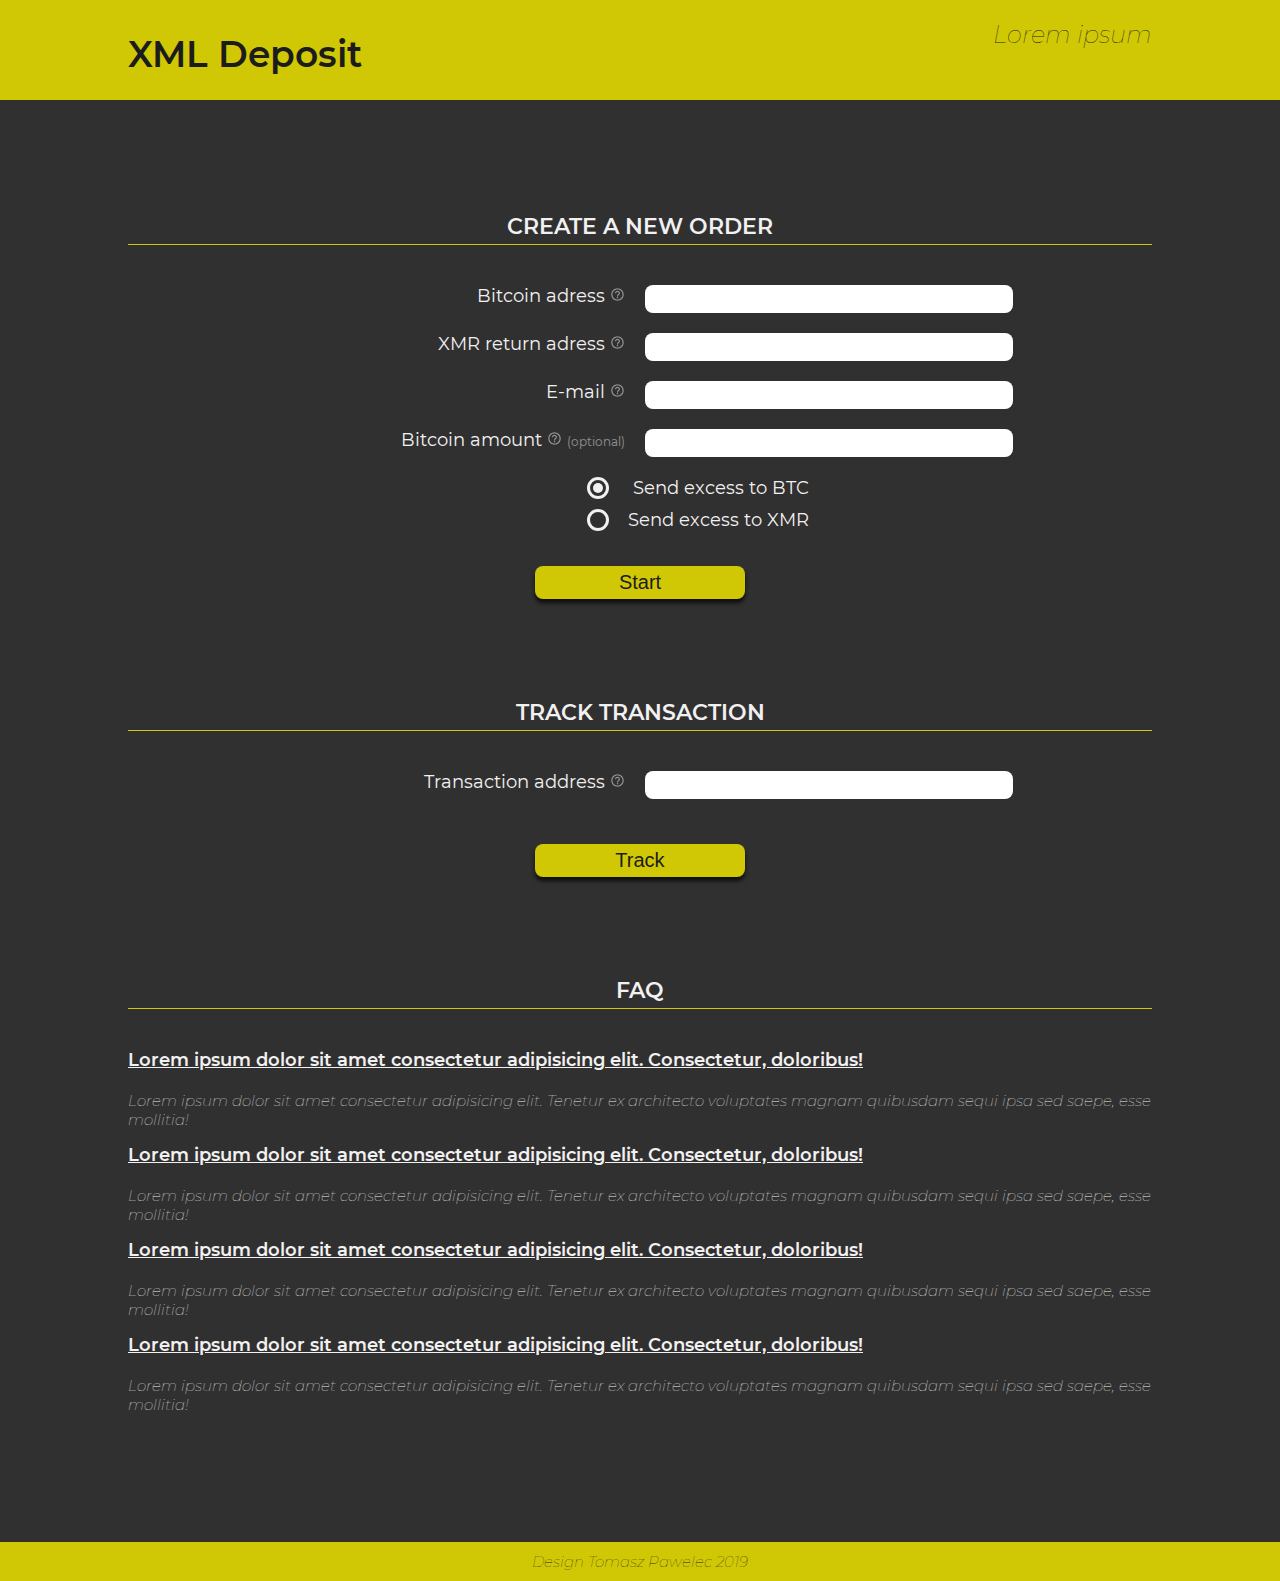
<file: index.html>
<!DOCTYPE html>
<html lang="en">

<head>
    <meta charset="UTF-8">
    <meta name="viewport" content="width=device-width, initial-scale=1.0">
    <meta http-equiv="X-UA-Compatible" content="ie=edge">
    <link rel="stylesheet" href="css/fonts.css">
    <link rel="stylesheet" href="css/style.css">
    <title>XML Deposit</title>
</head>

<body>
    <header class="page-header">
        <h1 class="page-header__title">
            XML Deposit
        </h1>
        <h2 class="page-header__catchphrase">
            Lorem ipsum
        </h2>
    </header>

    <main class="main-content">

        <section class="forms">
            <h3 class="main__title">create a new order</h3>

            <form class="form" action="#" method="post">
                
                    <p class="form__item">
                        <span class="form__label">
                            Bitcoin adress
                            <svg class="form__label__icon" xmlns="http://www.w3.org/2000/svg" width="24" height="24"
                                viewBox="0 0 24 24">
                                <path fill="none" d="M0 0h24v24H0z" />
                                <path
                                    d="M11 18h2v-2h-2v2zm1-16C6.48 2 2 6.48 2 12s4.48 10 10 10 10-4.48 10-10S17.52 2 12 2zm0 18c-4.41 0-8-3.59-8-8s3.59-8 8-8 8 3.59 8 8-3.59 8-8 8zm0-14c-2.21 0-4 1.79-4 4h2c0-1.1.9-2 2-2s2 .9 2 2c0 2-3 1.75-3 5h2c0-2.25 3-2.5 3-5 0-2.21-1.79-4-4-4z" />
                            </svg>
                            <span class="form__tooltip">
                                Lorem ipsum...
                            </span>
                        </span>
                        <input type="text" name="btc-adress" id="btcAdress" class="form__input-text">
                    </p>
                    <p class="form__item">
                        <span class="form__label">
                            XMR return adress
                            <svg class="form__label__icon" xmlns="http://www.w3.org/2000/svg" width="24" height="24"
                                viewBox="0 0 24 24">
                                <path fill="none" d="M0 0h24v24H0z" />
                                <path
                                    d="M11 18h2v-2h-2v2zm1-16C6.48 2 2 6.48 2 12s4.48 10 10 10 10-4.48 10-10S17.52 2 12 2zm0 18c-4.41 0-8-3.59-8-8s3.59-8 8-8 8 3.59 8 8-3.59 8-8 8zm0-14c-2.21 0-4 1.79-4 4h2c0-1.1.9-2 2-2s2 .9 2 2c0 2-3 1.75-3 5h2c0-2.25 3-2.5 3-5 0-2.21-1.79-4-4-4z" />
                            </svg>
                            <span class="form__tooltip">
                                Lorem ipsum dolor sit amet consectetur adipisicing elit.
                            </span>
                        </span>
                        <input type="text" name="xmr-ret-addr" id="xmrReturnAdress" class="form__input-text">
                    </p>
                    <p class="form__item">
                        <span class="form__label">
                            E-mail
                            <svg class="form__label__icon" xmlns="http://www.w3.org/2000/svg" width="24" height="24"
                                viewBox="0 0 24 24">
                                <path fill="none" d="M0 0h24v24H0z" />
                                <path
                                    d="M11 18h2v-2h-2v2zm1-16C6.48 2 2 6.48 2 12s4.48 10 10 10 10-4.48 10-10S17.52 2 12 2zm0 18c-4.41 0-8-3.59-8-8s3.59-8 8-8 8 3.59 8 8-3.59 8-8 8zm0-14c-2.21 0-4 1.79-4 4h2c0-1.1.9-2 2-2s2 .9 2 2c0 2-3 1.75-3 5h2c0-2.25 3-2.5 3-5 0-2.21-1.79-4-4-4z" />
                            </svg>
                            <span class="form__tooltip">
                                Lorem ipsum dolor, sit amet consectetur adipisicing elit. Ratione, excepturi.
                            </span>
                        </span>
                        <input type="text" name="e-mail" id="eMail" class="form__input-text">
                    </p>
                    <p class="form__item">
                        <span class="form__label">
                            Bitcoin amount
                            <svg class="form__label__icon" xmlns="http://www.w3.org/2000/svg" width="24" height="24"
                                viewBox="0 0 24 24">
                                <path fill="none" d="M0 0h24v24H0z" />
                                <path
                                    d="M11 18h2v-2h-2v2zm1-16C6.48 2 2 6.48 2 12s4.48 10 10 10 10-4.48 10-10S17.52 2 12 2zm0 18c-4.41 0-8-3.59-8-8s3.59-8 8-8 8 3.59 8 8-3.59 8-8 8zm0-14c-2.21 0-4 1.79-4 4h2c0-1.1.9-2 2-2s2 .9 2 2c0 2-3 1.75-3 5h2c0-2.25 3-2.5 3-5 0-2.21-1.79-4-4-4z" />
                            </svg>
                            <span class="form__tooltip">
                                Lorem ipsum dolor sit amet consectetur adipisicing elit. Maiores, quibusdam.
                            </span>
                            <span class="form__label--optional">
                                (optional)
                            </span>
                        </span>
                        <input type="text" name="btc-amount" id="btcAmount" class="form__input-text">
                    </p>
                    <p class="form__item">
                        <input type="radio" name="send-to" id="sendToBTC" class="form__input-radio" checked>
                    
                        <label for="sendToBTC" class="form__label">
                            Send excess to BTC
                        </label>
                    </p>
                    <p class="form__item">
                        <input type="radio" name="send-to" id="sendToXMR" class="form__input-radio">
                    
                        <label for="sendToXMR" class="form__label">
                            Send excess to XMR
                        </label>
                    </p>
                    <p class="form__item">
                        <input type="submit" value="Start" class="form__input-submit btn">
                    </p>
                
            </form>

            <h3 class="main__title">track transaction</h3>

            <form action="#" method="post" class="form">
                
                    <p class="form__item">
                        <span class="form__label">
                            Transaction address
                            <svg class="form__label__icon" xmlns="http://www.w3.org/2000/svg" width="24" height="24"
                                viewBox="0 0 24 24">
                                <path fill="none" d="M0 0h24v24H0z" />
                                <path
                                    d="M11 18h2v-2h-2v2zm1-16C6.48 2 2 6.48 2 12s4.48 10 10 10 10-4.48 10-10S17.52 2 12 2zm0 18c-4.41 0-8-3.59-8-8s3.59-8 8-8 8 3.59 8 8-3.59 8-8 8zm0-14c-2.21 0-4 1.79-4 4h2c0-1.1.9-2 2-2s2 .9 2 2c0 2-3 1.75-3 5h2c0-2.25 3-2.5 3-5 0-2.21-1.79-4-4-4z" />
                            </svg>
                            <span class="form__tooltip">
                                Lorem ipsum...
                            </span>
                        </span>

                        <input type="text" name="trans-adress" id="transTrack" class="form__input-text">
                    </p>
                    <p class="form__item">

                        <input type="submit" value="Track" class="form__input-submit btn">
                    </p>

                    
            </form>
        </section>

        <section class="faq">
            <h3 class="main__title">
                FAQ
            </h3>
            <p class="faq__item">
                <span class="faq__question">
                    Lorem ipsum dolor sit amet consectetur adipisicing elit. Consectetur, doloribus!
                </span>
                <span class="faq__answer">
                    Lorem ipsum dolor sit amet consectetur adipisicing elit. Tenetur ex architecto voluptates magnam
                    quibusdam sequi ipsa sed saepe, esse mollitia!
                </span>
            </p>
            <p class="faq__item">
                <span class="faq__question">
                    Lorem ipsum dolor sit amet consectetur adipisicing elit. Consectetur, doloribus!
                </span>
                <span class="faq__answer">
                    Lorem ipsum dolor sit amet consectetur adipisicing elit. Tenetur ex architecto voluptates magnam
                    quibusdam sequi ipsa sed saepe, esse mollitia!
                </span>
            </p>
            <p class="faq__item">
                <span class="faq__question">
                    Lorem ipsum dolor sit amet consectetur adipisicing elit. Consectetur, doloribus!
                </span>
                <span class="faq__answer">
                    Lorem ipsum dolor sit amet consectetur adipisicing elit. Tenetur ex architecto voluptates magnam
                    quibusdam sequi ipsa sed saepe, esse mollitia!
                </span>
            </p>
            <p class="faq__item">
                <span class="faq__question">
                    Lorem ipsum dolor sit amet consectetur adipisicing elit. Consectetur, doloribus!
                </span>
                <span class="faq__answer">
                    Lorem ipsum dolor sit amet consectetur adipisicing elit. Tenetur ex architecto voluptates magnam
                    quibusdam sequi ipsa sed saepe, esse mollitia!
                </span>
            </p>
        </section>
    </main>

    <footer class="footer">
        Design Tomasz Pawelec 2019
    </footer>
</body>

</html>
</file>
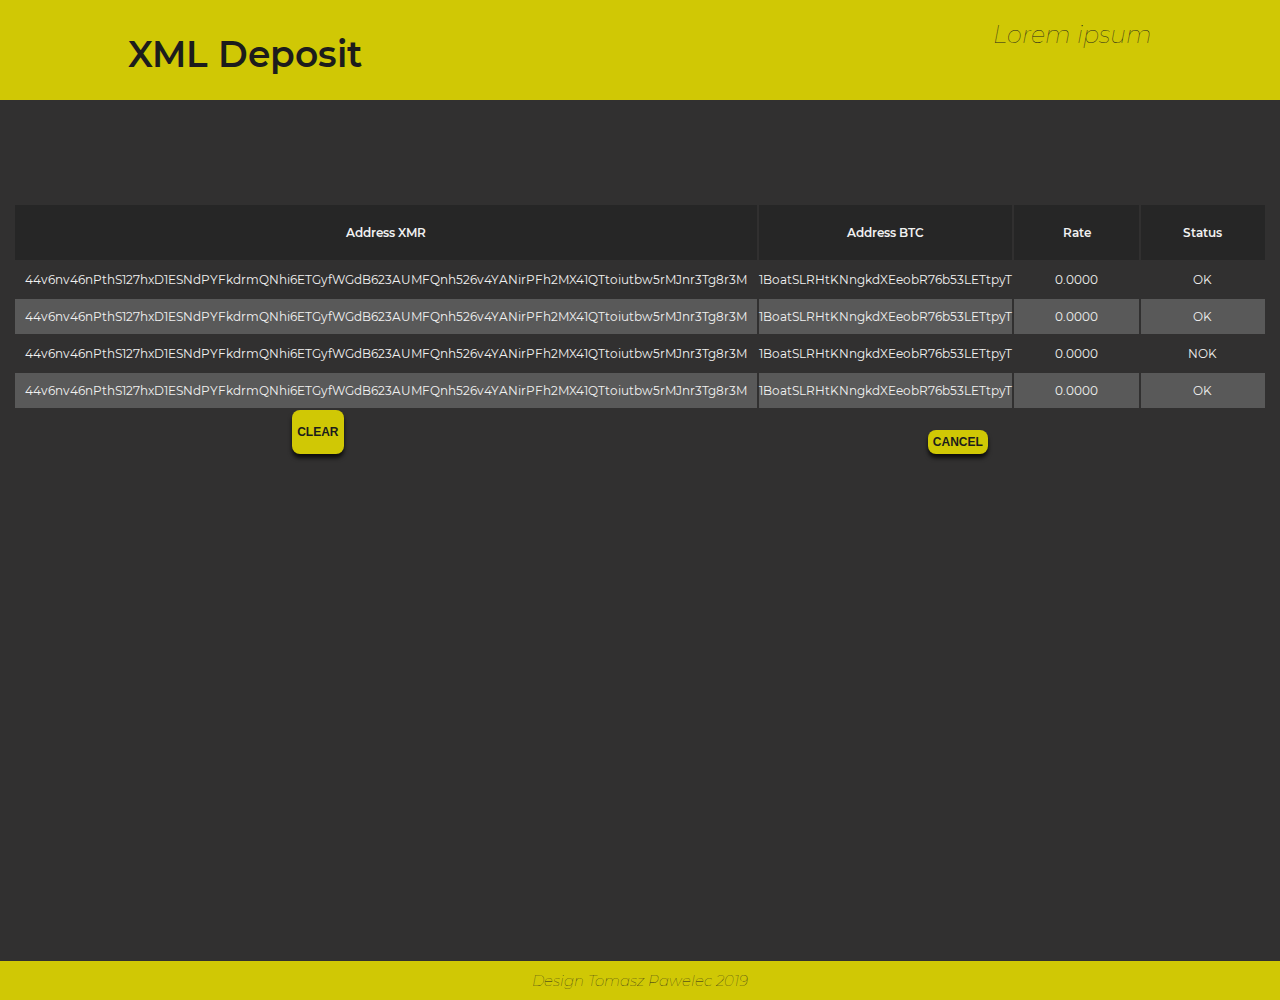
<file: admin.html>
<!DOCTYPE html>
<html lang="en">

<head>
    <meta charset="UTF-8">
    <meta name="viewport" content="width=device-width, initial-scale=1.0">
    <meta http-equiv="X-UA-Compatible" content="ie=edge">
    <link rel="stylesheet" href="css/fonts.css">
    <link rel="stylesheet" href="css/admin.css">
    <title>XML Deposit</title>
</head>

<body>
    <header class="page-header">
        <h1 class="page-header__title">
            XML Deposit
        </h1>
        <h2 class="page-header__catchphrase">
            Lorem ipsum
        </h2>
    </header>

    <main class="main-content">
            <table class="admin-table">
                    <thead class="admin-table__head">
                        <tr class="admin-table__row--header">
                          <th class="admin-table__cell--header">
                              Address XMR
                            </th>
                          <th class="admin-table__cell--header">
                              Address BTC
                            </th>
                          <th class="admin-table__cell--header">
                              Rate
                            </th>
                          <th class="admin-table__cell--header">
                              Status
                            </th>
                        </tr>
                    </thead>
                    <tbody class="admin-table__body">
                        <tr class="admin-table__row">
                          <td class="admin-table__cell">
                              44v6nv46nPthS127hxD1ESNdPYFkdrmQNhi6ETGyfWGdB623AUMFQnh526v4YANirPFh2MX41QTtoiutbw5rMJnr3Tg8r3M
                            </td>
                          <td class="admin-table__cell">
                                1BoatSLRHtKNngkdXEeobR76b53LETtpyT
                            </td>
                          <td class="admin-table__cell">
                                0.0000
                            </td>
                          <td class="admin-table__cell">
                              OK
                            </td>
                        </tr>
                        <tr class="admin-table__row">
                          <td class="admin-table__cell">
                                44v6nv46nPthS127hxD1ESNdPYFkdrmQNhi6ETGyfWGdB623AUMFQnh526v4YANirPFh2MX41QTtoiutbw5rMJnr3Tg8r3M
                          </td>
                          <td class="admin-table__cell">
                                1BoatSLRHtKNngkdXEeobR76b53LETtpyT
                          </td>
                          <td class="admin-table__cell">
                                0.0000
                          </td>
                          <td class="admin-table__cell">
                                OK
                          </td>
                        </tr>
                        <tr class="admin-table__row" id="rate">
                          <td class="admin-table__cell">44v6nv46nPthS127hxD1ESNdPYFkdrmQNhi6ETGyfWGdB623AUMFQnh526v4YANirPFh2MX41QTtoiutbw5rMJnr3Tg8r3M</td>
                          <td class="admin-table__cell">1BoatSLRHtKNngkdXEeobR76b53LETtpyT</td>
                          <td class="admin-table__cell">0.0000</td>
                          <td class="admin-table__cell">NOK</td>
                        </tr>
                        <tr class="admin-table__row" id="status">
                          <td class="admin-table__cell">44v6nv46nPthS127hxD1ESNdPYFkdrmQNhi6ETGyfWGdB623AUMFQnh526v4YANirPFh2MX41QTtoiutbw5rMJnr3Tg8r3M</td>
                          <td class="admin-table__cell">1BoatSLRHtKNngkdXEeobR76b53LETtpyT</td>
                          <td class="admin-table__cell">0.0000</td>
                          <td class="admin-table__cell">OK</td>
                        </tr>
                    </tbody>
                  </table>

                  <div class="btn-wrapper">
                      <button class="btn" id="clearBTN">clear</button>
                      <button class="btn" id="cancelBTN">cancel</button>
                  </div>
    </main>

    <footer class="footer">
        Design Tomasz Pawelec 2019
    </footer>
</body>

</html>
</file>
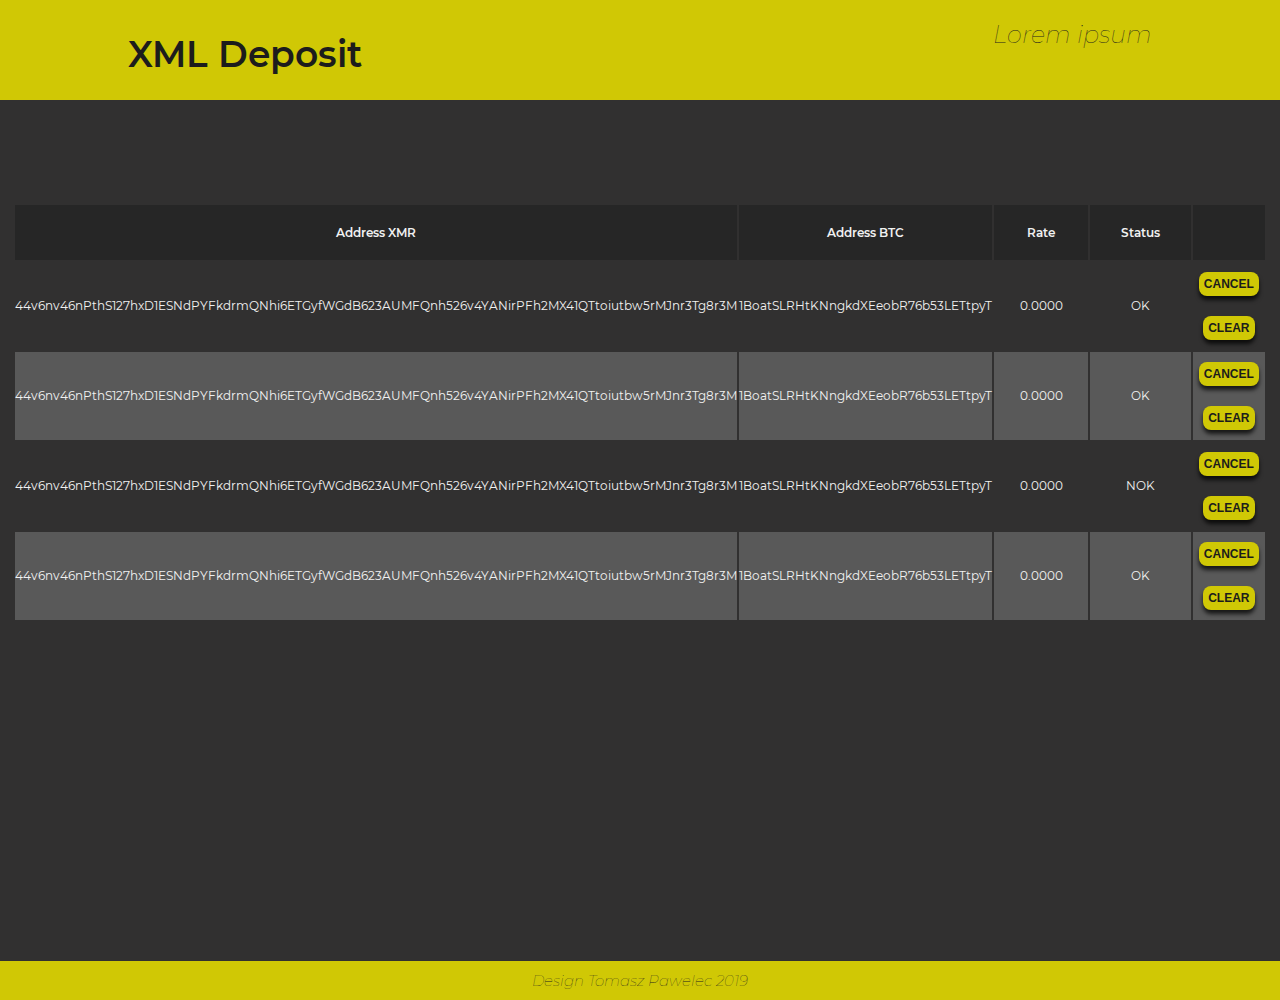
<file: admina.html>
<!DOCTYPE html>
<html lang="en">

<head>
  <meta charset="UTF-8">
  <meta name="viewport" content="width=device-width, initial-scale=1.0">
  <meta http-equiv="X-UA-Compatible" content="ie=edge">
  <link rel="stylesheet" href="css/fonts.css">
  <link rel="stylesheet" href="css/admin.css">
  <title>XML Deposit</title>
</head>

<body>
  <header class="page-header">
    <h1 class="page-header__title">
      XML Deposit
    </h1>
    <h2 class="page-header__catchphrase">
      Lorem ipsum
    </h2>
  </header>

  <main class="main-content">
    <table class="admin-table">
      <thead class="admin-table__head">
        <tr class="admin-table__row--header">
          <th class="admin-table__cell--header">
            Address XMR
          </th>
          <th class="admin-table__cell--header">
            Address BTC
          </th>
          <th class="admin-table__cell--header">
            Rate
          </th>
          <th class="admin-table__cell--header">
            Status
          </th>
          <th class="admin-table__cell--header">
          </th>
        </tr>
      </thead>
      <tbody class="admin-table__body">
        <tr class="admin-table__row">
          <td class="admin-table__cell">
            44v6nv46nPthS127hxD1ESNdPYFkdrmQNhi6ETGyfWGdB623AUMFQnh526v4YANirPFh2MX41QTtoiutbw5rMJnr3Tg8r3M
          </td>
          <td class="admin-table__cell">
            1BoatSLRHtKNngkdXEeobR76b53LETtpyT
          </td>
          <td class="admin-table__cell">
            0.0000
          </td>
          <td class="admin-table__cell">
            OK
          </td>
          <td class="admin-table__cell">
            <button class="btn" id="cancelBTN">cancel</button>
              <button class="btn" id="clearBTN">clear</button>
            </td>
        </tr>
        <tr class="admin-table__row">
          <td class="admin-table__cell">
            44v6nv46nPthS127hxD1ESNdPYFkdrmQNhi6ETGyfWGdB623AUMFQnh526v4YANirPFh2MX41QTtoiutbw5rMJnr3Tg8r3M
          </td>
          <td class="admin-table__cell">
            1BoatSLRHtKNngkdXEeobR76b53LETtpyT
          </td>
          <td class="admin-table__cell">
            0.0000
          </td>
          <td class="admin-table__cell">
            OK
          </td>
          <td class="admin-table__cell">
            <button class="btn" id="cancelBTN">cancel</button>
              <button class="btn" id="clearBTN">clear</button>
            </td>
        </tr>
        <tr class="admin-table__row">
          <td class="admin-table__cell">
            44v6nv46nPthS127hxD1ESNdPYFkdrmQNhi6ETGyfWGdB623AUMFQnh526v4YANirPFh2MX41QTtoiutbw5rMJnr3Tg8r3M
          </td>
          <td class="admin-table__cell">
            1BoatSLRHtKNngkdXEeobR76b53LETtpyT
          </td>
          <td class="admin-table__cell">
            0.0000
          </td>
          <td class="admin-table__cell">
            NOK
          </td>
          <td class="admin-table__cell">
            <button class="btn" id="cancelBTN">cancel</button>
              <button class="btn" id="clearBTN">clear</button>
            </td>
        </tr>
        <tr class="admin-table__row">
          <td class="admin-table__cell">
            44v6nv46nPthS127hxD1ESNdPYFkdrmQNhi6ETGyfWGdB623AUMFQnh526v4YANirPFh2MX41QTtoiutbw5rMJnr3Tg8r3M
          </td>
          <td class="admin-table__cell">
            1BoatSLRHtKNngkdXEeobR76b53LETtpyT
          </td>
          <td class="admin-table__cell">
            0.0000
          </td>
          <td class="admin-table__cell">
            OK
          </td>
          <td class="admin-table__cell">
            <button class="btn" id="cancelBTN">cancel</button>
              <button class="btn" id="clearBTN">clear</button>
            </td>
        </tr>
      </tbody>
    </table>

  </main>

  <footer class="footer">
    Design Tomasz Pawelec 2019
  </footer>
</body>

</html>
</file>
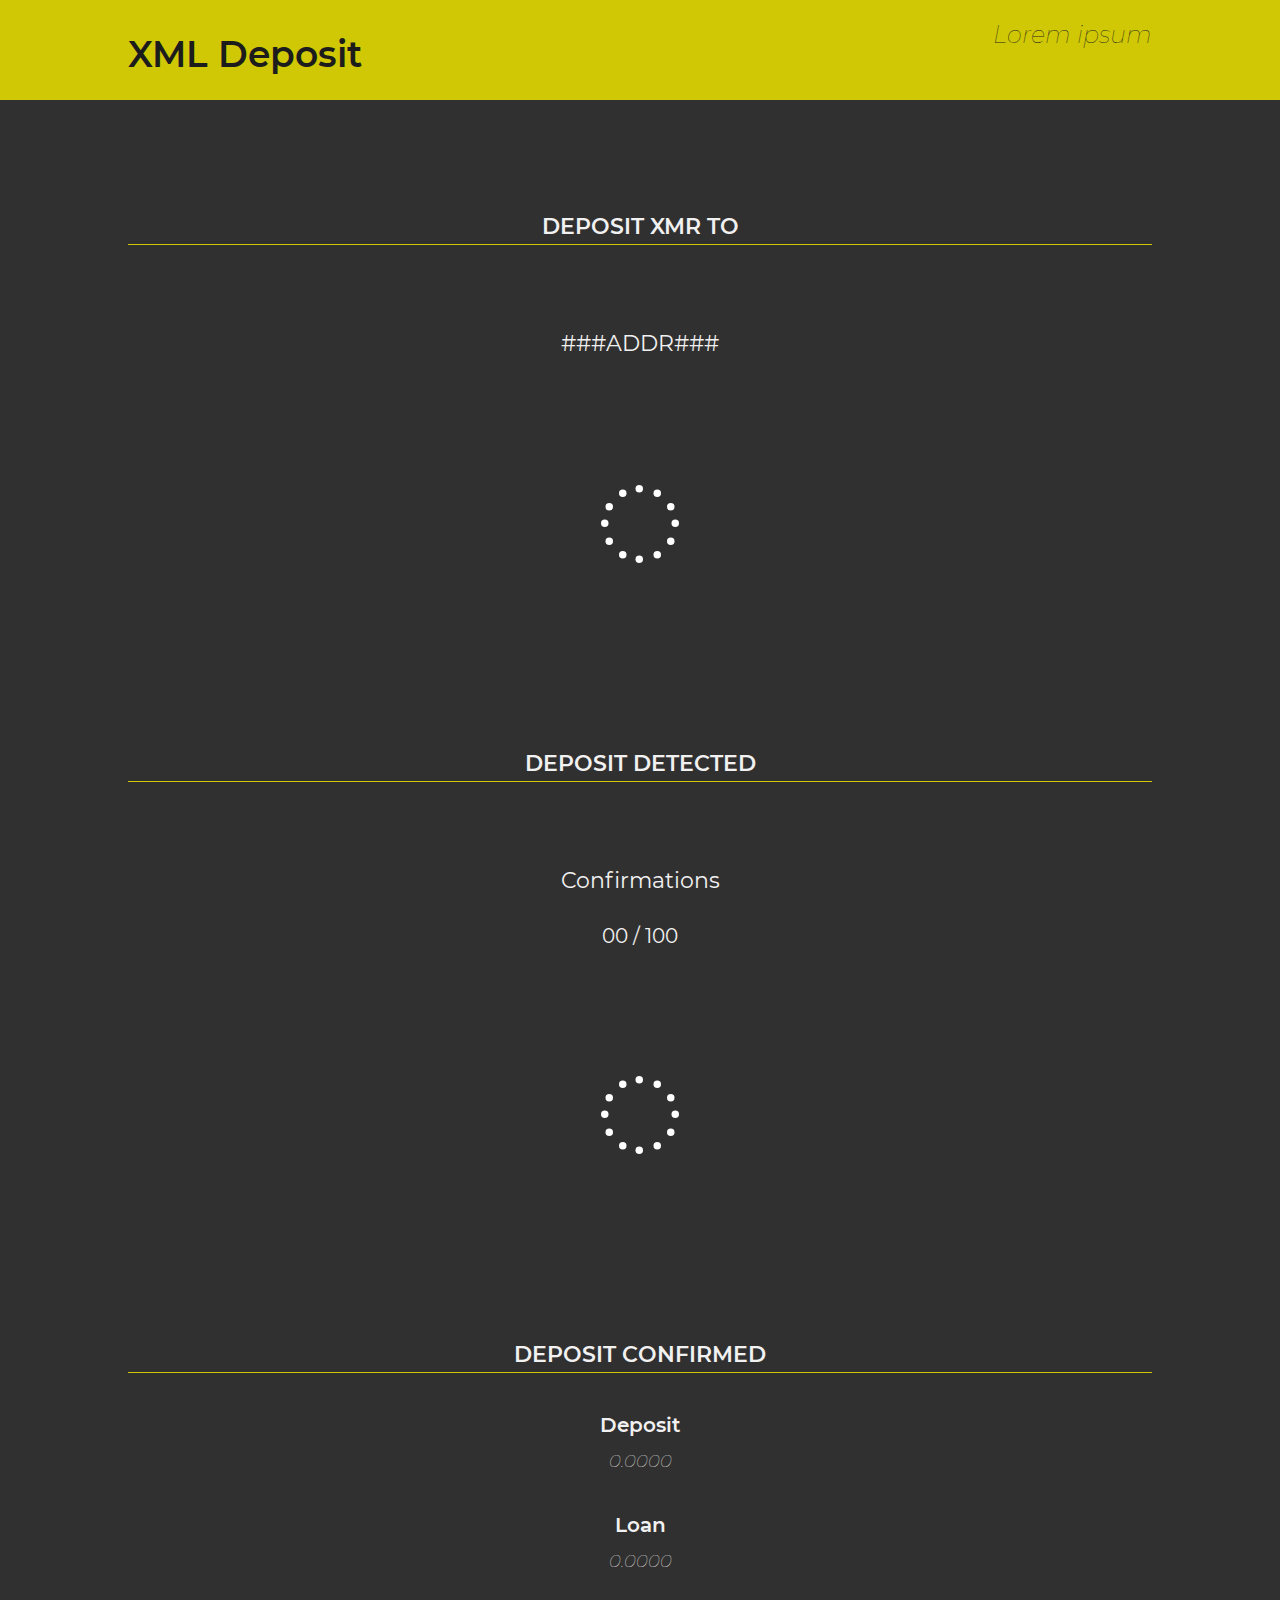
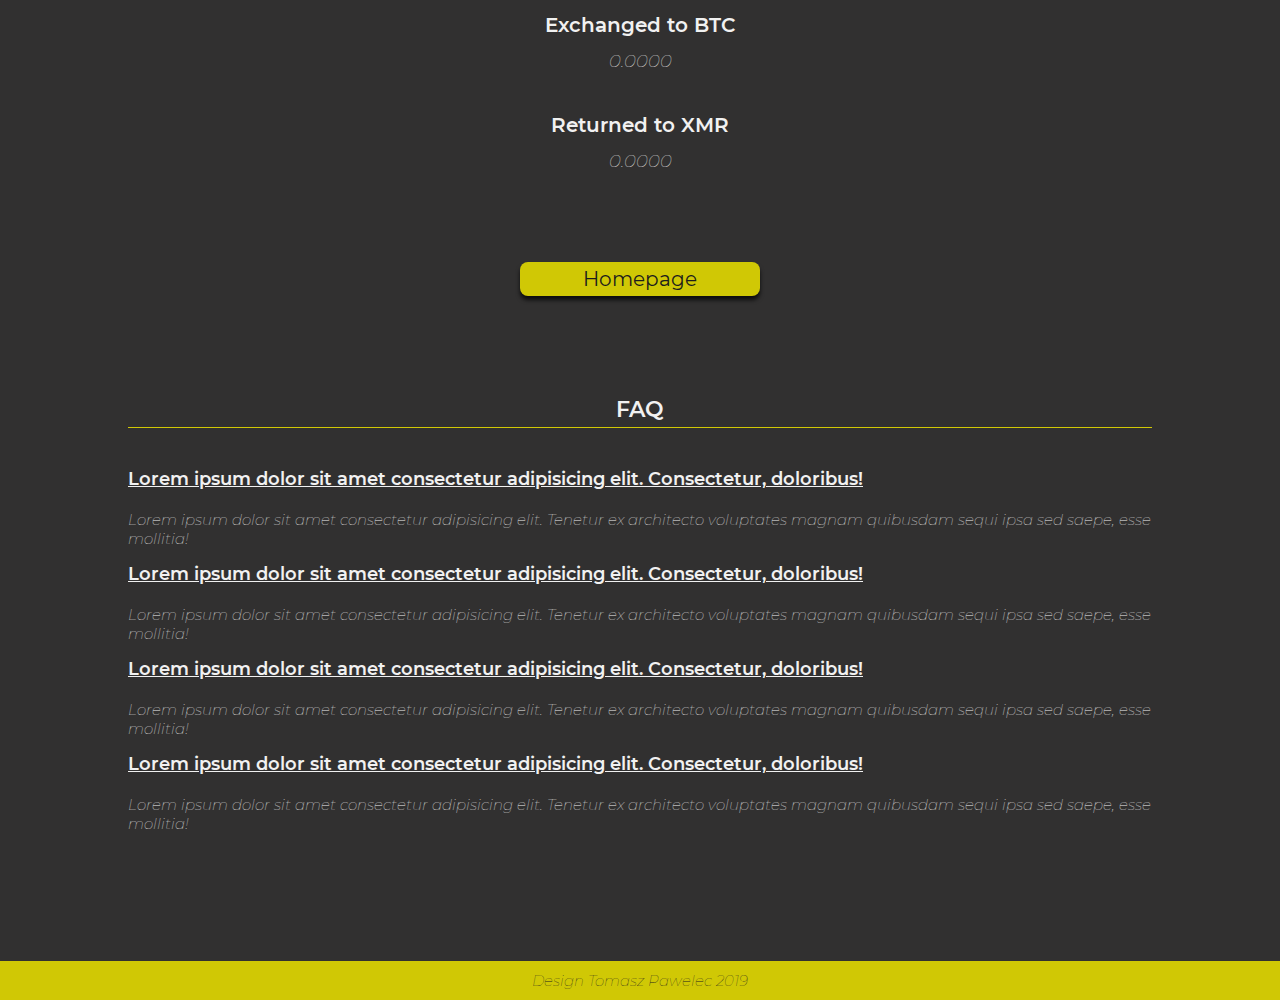
<file: serve-form.html>
<!DOCTYPE html>
<html lang="en">

<head>
    <meta charset="UTF-8">
    <meta name="viewport" content="width=device-width, initial-scale=1.0">
    <meta http-equiv="X-UA-Compatible" content="ie=edge">
    <meta http-equiv="refresh" content="10">
    <link rel="stylesheet" href="css/fonts.css">
    <link rel="stylesheet" href="css/serve-form.css">
    <title>XML Deposit</title>
</head>

<body>
    <header class="page-header">
        <h1 class="page-header__title">
            XML Deposit
        </h1>
        <h2 class="page-header__catchphrase">
            Lorem ipsum
        </h2>
    </header>

    <main class="main-content">


        <section class="form-info">
            <!--
                DEPOSIT TO >>ADDRESS<<
            -->
            <div class="deposit-to">
                <h3 class="main__title">Deposit XMR to</h3>
                <p class="deposit-to__addr" id="depositAdress">###ADDR###</p>
                <div class="lds-default">
                    <div></div>
                    <div></div>
                    <div></div>
                    <div></div>
                    <div></div>
                    <div></div>
                    <div></div>
                    <div></div>
                    <div></div>
                    <div></div>
                    <div></div>
                    <div></div>
                </div>
            </div>
            <!--
                DEPOSIT DETECTED
            -->
            <div class="dep-detected">
                <h3 class="main__title">Deposit detected</h3>
                <p class="dep-detected__confirmations">
                    Confirmations
                </p>
                <p class="dep-detected__stats">
                    <span class="dep-detected__number" id="progressConf">00</span>
                    /
                    <span class="dep-detected__number" id="totalConf">100</span>
                </p>
                <div class="lds-default">
                    <div></div>
                    <div></div>
                    <div></div>
                    <div></div>
                    <div></div>
                    <div></div>
                    <div></div>
                    <div></div>
                    <div></div>
                    <div></div>
                    <div></div>
                    <div></div>
                </div>
            </div>
            <!--
                DEPOSIT CONFIRMED
            -->
            <div class="dep-confirmed">
                <h3 class="main__title">Deposit confirmed</h3>
                <p class="dep-confirmed__title">
                    Deposit
                </p>
                <p class="dep-confirmed__value" id="depositValue">
                    0.0000
                </p>
                <p class="dep-confirmed__title">
                    Loan
                </p>
                <p class="dep-confirmed__value" id="depositLoan">
                    0.0000
                </p>
                <p class="dep-confirmed__title">
                    Exchanged to BTC
                </p>
                <p class="dep-confirmed__value" id="depositExchanged">
                    0.0000
                </p>
                <p class="dep-confirmed__title">
                    Returned to XMR
                </p>
                <p class="dep-confirmed__value" id="depositReturned">
                    0.0000
                </p>

                <a href="index.html" class="dep-confirmed__btn btn" target="_top">Homepage</a>
            </div>
        </section>

        <section class="faq">
            <h3 class="main__title">
                FAQ
            </h3>
            <p class="faq__item">
                <span class="faq__question">
                    Lorem ipsum dolor sit amet consectetur adipisicing elit. Consectetur, doloribus!
                </span>
                <span class="faq__answer">
                    Lorem ipsum dolor sit amet consectetur adipisicing elit. Tenetur ex architecto voluptates magnam
                    quibusdam sequi ipsa sed saepe, esse mollitia!
                </span>
            </p>
            <p class="faq__item">
                <span class="faq__question">
                    Lorem ipsum dolor sit amet consectetur adipisicing elit. Consectetur, doloribus!
                </span>
                <span class="faq__answer">
                    Lorem ipsum dolor sit amet consectetur adipisicing elit. Tenetur ex architecto voluptates magnam
                    quibusdam sequi ipsa sed saepe, esse mollitia!
                </span>
            </p>
            <p class="faq__item">
                <span class="faq__question">
                    Lorem ipsum dolor sit amet consectetur adipisicing elit. Consectetur, doloribus!
                </span>
                <span class="faq__answer">
                    Lorem ipsum dolor sit amet consectetur adipisicing elit. Tenetur ex architecto voluptates magnam
                    quibusdam sequi ipsa sed saepe, esse mollitia!
                </span>
            </p>
            <p class="faq__item">
                <span class="faq__question">
                    Lorem ipsum dolor sit amet consectetur adipisicing elit. Consectetur, doloribus!
                </span>
                <span class="faq__answer">
                    Lorem ipsum dolor sit amet consectetur adipisicing elit. Tenetur ex architecto voluptates magnam
                    quibusdam sequi ipsa sed saepe, esse mollitia!
                </span>
            </p>
        </section>
    </main>

    <footer class="footer">
        Design Tomasz Pawelec 2019
    </footer>
</body>

</html>
</file>
<file: css/fonts.css>
/* montserrat-100italic - latin */
@font-face {
    font-family: 'Montserrat';
    font-style: italic;
    font-weight: 100;
    src: url('../fonts/montserrat-v13-latin-100italic.eot'); /* IE9 Compat Modes */
    src: local('Montserrat Thin Italic'), local('Montserrat-ThinItalic'),
         url('../fonts/montserrat-v13-latin-100italic.eot?#iefix') format('embedded-opentype'), /* IE6-IE8 */
         url('../fonts/montserrat-v13-latin-100italic.woff2') format('woff2'), /* Super Modern Browsers */
         url('../fonts/montserrat-v13-latin-100italic.woff') format('woff'), /* Modern Browsers */
         url('../fonts/montserrat-v13-latin-100italic.ttf') format('truetype'), /* Safari, Android, iOS */
         url('../fonts/montserrat-v13-latin-100italic.svg#Montserrat') format('svg'); /* Legacy iOS */
  }
  
  /* montserrat-regular - latin */
  @font-face {
    font-family: 'Montserrat';
    font-style: normal;
    font-weight: 400;
    src: url('../fonts/montserrat-v13-latin-regular.eot'); /* IE9 Compat Modes */
    src: local('Montserrat Regular'), local('Montserrat-Regular'),
         url('../fonts/montserrat-v13-latin-regular.eot?#iefix') format('embedded-opentype'), /* IE6-IE8 */
         url('../fonts/montserrat-v13-latin-regular.woff2') format('woff2'), /* Super Modern Browsers */
         url('../fonts/montserrat-v13-latin-regular.woff') format('woff'), /* Modern Browsers */
         url('../fonts/montserrat-v13-latin-regular.ttf') format('truetype'), /* Safari, Android, iOS */
         url('../fonts/montserrat-v13-latin-regular.svg#Montserrat') format('svg'),; /* Legacy iOS */
  }
  
  /* montserrat-600 - latin */
  @font-face {
    font-family: 'Montserrat';
    font-style: normal;
    font-weight: 600;
    src: url('../fonts/montserrat-v13-latin-600.eot'); /* IE9 Compat Modes */
    src: local('Montserrat SemiBold'), local('Montserrat-SemiBold'),
         url('../fonts/montserrat-v13-latin-600.eot?#iefix') format('embedded-opentype'), /* IE6-IE8 */
         url('../fonts/montserrat-v13-latin-600.woff2') format('woff2'), /* Super Modern Browsers */
         url('../fonts/montserrat-v13-latin-600.woff') format('woff'), /* Modern Browsers */
         url('../fonts/montserrat-v13-latin-600.ttf') format('truetype'), /* Safari, Android, iOS */
         url('../fonts/montserrat-v13-latin-600.svg#Montserrat') format('svg'); /* Legacy iOS */
  }
  
  /* montserrat-600italic - latin */
  @font-face {
    font-family: 'Montserrat';
    font-style: italic;
    font-weight: 600;
    src: url('../fonts/montserrat-v13-latin-600italic.eot'); /* IE9 Compat Modes */
    src: local('Montserrat SemiBold Italic'), local('Montserrat-SemiBoldItalic'),
         url('../fonts/montserrat-v13-latin-600italic.eot?#iefix') format('embedded-opentype'), /* IE6-IE8 */
         url('../fonts/montserrat-v13-latin-600italic.woff2') format('woff2'), /* Super Modern Browsers */
         url('../fonts/montserrat-v13-latin-600italic.woff') format('woff'), /* Modern Browsers */
         url('../fonts/montserrat-v13-latin-600italic.ttf') format('truetype'), /* Safari, Android, iOS */
         url('../fonts/montserrat-v13-latin-600italic.svg#Montserrat') format('svg'); /* Legacy iOS */
  }
</file>
<file: css/style.css>
:root {
    --main-color: #313030;
    --second-color: #d0c805;
    --font-white: #f1f1f1;
    --font-white-opacity: rgba(241, 241, 241, 0.5);
    --font-dark: #1c1c1c;
}

* {
    margin: 0;
    padding: 0;
    -webkit-box-sizing: content-box;
    box-sizing: content-box;
}

body {
    font-family: 'Montserrat', sans-serif;
    background-color: var(--main-color);
    color: var(--font-white);
}

.page-header {
    position: relative;
    display: -webkit-box;
    display: -ms-flexbox;
    display: flex;
    -ms-flex-wrap: wrap;
    flex-wrap: wrap;
    -ms-flex-line-pack: start;
    align-content: flex-start;
    -ms-flex-pack: distribute;
    background-color: var(--main-color);
    width: 100%;
    height: 100vh;
}

.page-header__title {
    font-size: 36px;
    margin-top: 25vh;
    margin-left: 5vw;

}

.page-header::after {
    content: '';
    background-color: var(--second-color);
    height: 76vw;
    width: 100%;
    position: absolute;
    bottom: -38vw;
    -webkit-clip-path: polygon(100% 0, 100% 50%, 0 100%, 0 50%);
    clip-path: polygon(100% 0, 100% 50%, 0 100%, 0 50%);
    visibility: visible;

}

.page-header__catchphrase {
    position: absolute;
    top: 30vh;
    left: 50vw;
    font-weight: 100;
    font-style: italic;
    margin-top: 25vh;
}

.main-content {
    background-color: var(--main-color);
    height: auto;
    max-width: 100%;
    padding: 18vw 0 10vw 0;
}


.main__title {
    font-size: 22px;
    text-align: center;
    text-transform: uppercase;
    font-weight: 600;
    margin-top: 100px;
    margin-bottom: 45px;
    position: relative;
}

.main__title::after {
    content: '';
    width: 80vw;
    height: 1px;
    background-color: var(--second-color);
    position: absolute;
    left: 10%;
    bottom: -5px;
}


.form {
    max-width: 100vw;
    display: flex;
    flex: 1 1 auto;
    flex-wrap: wrap;
    justify-content: space-around;
    align-items: center;
    align-content: center;
    width: 90vw;
    margin: 0 auto;
}

.form__item {
    position: relative;
    display: flex;
    flex-wrap: wrap;
    flex-basis: 100%;
    justify-content: center;
}

.form__item > * {
    flex-basis: 100%;
    position: relative;
}
.form__label {
    position: relative;
    display: inline-block;
    font-size: 18px;
    margin-bottom: 10px;
    text-align: center;
    cursor: default;
    pointer-events: none;

}


.form__label > .form__label__icon {
    pointer-events: auto;
    position: relative;
    width: 15px;
    height: 15px;
    left: 0;
    fill: var(--font-white-opacity);
    cursor: pointer;
}

.form__label--optional {
    font-size: 12px;
    color: var(--font-white-opacity);
}

.form__input-text {
    border: none;
    border-radius: 8px;
    -webkit-border-radius: 8px;
    -moz-border-radius: 8px;
    font-size: 16px;
    padding: 5px;
    margin-bottom: 20px;
    max-width: 70%;
}

.form input[type=radio]:checked,
.form input[type=radio]:not(:checked) {
    position: absolute;
    visibility: hidden;
}


.form__input-radio:checked+.form__label,
.form__input-radio:not(:checked)+.form__label {
    cursor: pointer;
    pointer-events: auto;

}

.form__input-radio:checked+.form__label::before,
.form__input-radio:not(:checked)+.form__label::before {
    content: '';
    position: absolute;
    left: calc(50% - 120px);
    background: transparent;
    height: 16px;
    width: 16px;
    border-radius: 50%;
    border: 3px solid var(--font-white);

}

.form__input-radio:checked+.form__label::after,
.form__input-radio:not(:checked)+.form__label::after {
    content: '';
    width: 10px;
    height: 10px;
    background: var(--font-white);
    position: absolute;
    top: 6px;
    left: calc(50% - 114px);
    border-radius: 100%;
    -webkit-transition: all 0.2s ease;
    transition: all 0.2s ease;

}

.form__input-radio:checked+.form__label::after {
    opacity: 1;
    -webkit-transform: scale(1);
    transform: scale(1);
}

.form__input-radio:not(:checked)+.form__label::after {
    opacity: 0;
    -webkit-transform: scale(0);
    transform: scale(0);
}

.btn {
    background-color: var(--second-color);
    color: var(--font-dark);
    padding: 5px;
    font-size: 20px;
    border: none;
    border-radius: 8px;
    margin-top: 25px;
    max-width: 200px;
    -webkit-box-shadow: 0px 4px 4px 0px rgba(0,0,0,0.75);
    -moz-box-shadow: 0px 4px 4px 0px rgba(0,0,0,0.75);
    box-shadow: 0px 4px 4px 0px rgba(0,0,0,0.75);
}

.form__label .form__tooltip {
    display: none;
    position: absolute;
    z-index: 9999;
    background-color: var(--font-white);
    color: var(--font-dark);
    font-size: 12px;
    opacity: 0.8;
    min-width: 40vw;
    max-width: 60vw;
    right: 0;
    bottom: 30px;
    border-radius: 10px;
    padding: 5px;
}


.form__label__icon:active+.form__tooltip,
.form__label__icon:hover+.form__tooltip {
    display: block;
}

.faq {
    max-width: 100%;
    margin: 0 auto;
}

.faq__item {
    padding-left: 10vw;
    padding-right: 10vw;
    margin-top: 15px;
}
.faq__question{
    display: block;
    font-size: 18px;
    font-weight: 600;
    text-decoration: underline;
}

.faq__answer {
    display: block;
    margin-top: 20px;
    font-size: 15px;
    font-weight: 100;
    font-style: italic;
    text-decoration: initial;
}

.footer {
    background-color: var(--second-color);
    padding: 10px;
    font-size: 15px;
    display: flex;
    align-content: center;
    justify-content: center;
    font-weight: 100;
    font-style: italic;
    color: var(--font-dark);
}

@media (min-width: 700px) {
    .page-header {
        background-color: var(--second-color);
        max-width: 100%;
        height: 100px;
        color: var(--font-dark);
        justify-content: flex-start;
        flex-wrap: nowrap;
    }
    
    .page-header__title {
        display: inline-block;
        width: auto;
        font-size: 36px;
        margin-top:32px;
        margin-left: 10%;
        flex-basis: 40%;
    }
    
    .page-header::after {
        visibility: hidden;
    
    }
    
    .page-header__catchphrase {
        margin-top: 0px;
        top: 20px;
        left: auto;
        right: 10vw;
        flex-basis: 40%;
    }
    
    .main-content {
        padding: 1vw 0 10vw 0;
        width: 100%;
    }
    
    
    .main__title {
        margin-top: 100px;
    }
  
    .form {
        width: 70vw;
    }
    
    .form__item {
        flex-wrap: nowrap;
        flex-basis: 100%;
    }
    
    .form__item > * {
        flex-basis: 40%;
    }
    .form__label {
        margin-right: 20px;
        text-align: right;
    }
   
    .form__input-radio:checked+.form__label::before,
    .form__input-radio:not(:checked)+.form__label::before {
        left: auto;
        right: 200px;
    
    }
    
    .form__input-radio:checked+.form__label::after,
    .form__input-radio:not(:checked)+.form__label::after {
        left: auto;
        right: 206px;
    }

    .form__label .form__tooltip {
        min-width: 200px;
        max-width: 300px;
        bottom: 40px;
    }
    
    .faq {
        width: 100%;
    }

}
</file>
<file: css/admin.css>
:root {
    --main-color: #313030;
    --second-color: #d0c805;
    --font-white: #f1f1f1;
    --font-white-opacity: rgba(241, 241, 241, 0.5);
    --font-dark: #1c1c1c;
}

* {
    margin: 0;
    padding: 0;
    -webkit-box-sizing: content-box;
    box-sizing: content-box;
}

body {
    font-family: 'Montserrat', sans-serif;
    background-color: var(--main-color);
    color: var(--font-white);
}

.page-header {
    position: relative;
    display: -webkit-box;
    display: -ms-flexbox;
    display: flex;
    -ms-flex-wrap: wrap;
    flex-wrap: wrap;
    -ms-flex-line-pack: start;
    align-content: flex-start;
    -ms-flex-pack: distribute;
    background-color: var(--main-color);
    width: 100%;
    height: 100vh;
}

.page-header__title {
    font-size: 36px;
    margin-top: 25vh;
    margin-left: 5vw;

}

.page-header::after {
    content: '';
    background-color: var(--second-color);
    height: 76vw;
    width: 100%;
    position: absolute;
    bottom: -38vw;
    -webkit-clip-path: polygon(100% 0, 100% 50%, 0 100%, 0 50%);
    clip-path: polygon(100% 0, 100% 50%, 0 100%, 0 50%);
    visibility: visible;

}

.page-header__catchphrase {
    position: absolute;
    top: 30vh;
    left: 50vw;
    font-weight: 100;
    font-style: italic;
    margin-top: 25vh;
}

.main-content {
    background-color: var(--main-color);
    height: auto;
    max-width: 100%;
    overflow-x: hidden;
    overflow-y: hidden;
    padding: 18vw 0 10vw 0;
}


.main__title {
    font-size: 22px;
    text-align: center;
    text-transform: uppercase;
    font-weight: 600;
    margin-top: 100px;
    margin-bottom: 45px;
    position: relative;
}

.main__title::after {
    content: '';
    width: 80vw;
    height: 1px;
    background-color: var(--second-color);
    position: absolute;
    left: 10%;
    bottom: -5px;
}

.admin-table, 
.admin-table__head, 
.admin-table__body,
.admin-table__row--header, 
.admin-table__cell, 
.admin-table__row { 
    display: block; 
}

.admin-table {
    max-width: 90vw;
    margin: 20vh auto 0 auto;
}
.admin-table__head .admin-table__row--header { 
    position: absolute;
    top: -9999px;
    left: -9999px;
}

.admin-table__row { border: 1px solid #ccc; }

.admin-table__cell { 
    /* Behave  like a "row" */
    border: none;
    border-bottom: 1px solid #eee; 
    position: relative;
    padding-left: 35%;
    padding-top: 5px;
    padding-bottom: 5px;
    word-wrap: break-word; 
}

.admin-table__cell:before { 
    /* Now like a table header */
    position: absolute;
    /* Top/left values mimic padding */
    top: 6px;
    left: 6px;
    width: 25%; 
    padding-right: 10px; 
    white-space: nowrap;
    
}
.admin-table__cell:nth-of-type(1):before { content: "XMR Adress" }
.admin-table__cell:nth-of-type(2):before { content: "BTC Adress"; }
.admin-table__cell:nth-of-type(3):before { content: "Rate"; }
.admin-table__cell:nth-of-type(4):before { content: "Status"; }

.admin-table__row--header {
    background-color: #262626;
}

.admin-table__row:nth-child(even) {
    background-color: #595959;
}



.btn-wrapper {
    display: flex;
    justify-content: center;
}
.btn {
    background-color: var(--second-color);
    color: var(--font-dark);
    padding: 5px;
    font-size: 12px;
    border: none;
    border-radius: 8px;
    margin: 0 auto;
    width: auto;
    text-transform: uppercase;
    font-weight: 600;
    cursor: pointer;
    -webkit-box-shadow: 0px 4px 4px 0px rgba(0,0,0,0.75);
    -moz-box-shadow: 0px 4px 4px 0px rgba(0,0,0,0.75);
    box-shadow: 0px 4px 4px 0px rgba(0,0,0,0.75);
}
.btn:last-of-type {
    margin-top: 20px;
}

.footer {
    background-color: var(--second-color);
    padding: 10px;
    font-size: 15px;
    display: flex;
    align-content: center;
    justify-content: center;
    font-weight: 100;
    font-style: italic;
    color: var(--font-dark);
}

@media (min-width: 700px) {
    .page-header {
        background-color: var(--second-color);
        max-width: 100%;
        height: 100px;
        color: var(--font-dark);
        justify-content: flex-start;
        flex-wrap: nowrap;
    }

    .page-header__title {
        display: inline-block;
        width: auto;
        font-size: 36px;
        margin-top: 32px;
        margin-left: 10%;
        flex-basis: 40%;
    }

    .page-header::after {
        visibility: hidden;

    }

    .page-header__catchphrase {
        margin-top: 0px;
        top: 20px;
        left: auto;
        right: 10vw;
        flex-basis: 40%;
    }

    .main-content {
        padding: 1vw 0 10vw 0;
        width: 100%;
        min-height: 80vh;
    }

    .admin-table {
        display: table
    } 
    .admin-table__head {
        display: table-header-group;
    } 
    .admin-table__body {
        display: table-row-group;
    }
    .admin-table__row--header,
    .admin-table__row {
        display: table-row;
    } 
    .admin-table__cell {
        display: table-cell;
    }

    .admin-table {
        max-width: 98%;
        margin: 10vh auto 0 auto;
        table-layout: fixed;
        font-size: 12px;
    }

    .admin-table__row {
        border: none;
    }
    .admin-table__head .admin-table__row--header {
        position: static;
        background-color: #262626;
    }
    
    .admin-table__row:nth-child(even) {
        background-color: #595959;
    }
    .admin-table__cell {
        text-align: center;
        word-wrap: break-word;
        padding: 10px 0 10px 0;
        border: none;
        position: initial;
    }
    
    .admin-table__cell:before {
        display: none;
    }
    .admin-table__cell--header {
        padding: 20px;
        font-weight: 600;
    }

    .admin-table__cell--header:nth-child(1)
    .admin-table__cell:nth-child(1) {
        width: 53%;
    }
    
    .admin-table__cell--header:nth-child(2),
    .admin-table__cell:nth-child(2) {
        width: 20%;
    }
    .admin-table__cell--header:nth-child(3),
    .admin-table__cell:nth-child(3) {
        width: 10%;
    }
    
    .admin-table__cell--header:nth-child(4),
    .admin-table__cell:nth-child(4) {
        width: 10%;
    }
    
    .admin-table__cell--header:nth-child(5),
    .admin-table__cell:nth-child(5) {
        width: 7%;
    }
    .btn-wrapper {
        margin: 0 auto;
        display: flex;
        justify-content: center;
    }

    .main__title {
        margin-top: 100px;
    }


}
</file>
<file: css/serve-form.css>
:root {
  --main-color: #313030;
  --second-color: #d0c805;
  --font-white: #f1f1f1;
  --font-white-opacity: rgba(241, 241, 241, 0.5);
  --font-dark: #1c1c1c;
}

* {
  margin: 0;
  padding: 0;
  -webkit-box-sizing: content-box;
  box-sizing: content-box;
}

body {
  font-family: 'Montserrat', sans-serif;
  background-color: var(--main-color);
  color: var(--font-white);
}

.page-header {
  position: relative;
  display: -webkit-box;
  display: -ms-flexbox;
  display: flex;
  -ms-flex-wrap: wrap;
  flex-wrap: wrap;
  -ms-flex-line-pack: start;
  align-content: flex-start;
  -ms-flex-pack: distribute;
  background-color: var(--main-color);
  width: 100%;
  height: 100vh;
}

.page-header__title {
  font-size: 36px;
  margin-top: 25vh;
  margin-left: 5vw;

}

.page-header::after {
  content: '';
  background-color: var(--second-color);
  height: 76vw;
  width: 100%;
  position: absolute;
  bottom: -38vw;
  -webkit-clip-path: polygon(100% 0, 100% 50%, 0 100%, 0 50%);
  clip-path: polygon(100% 0, 100% 50%, 0 100%, 0 50%);
  visibility: visible;

}

.page-header__catchphrase {
  position: absolute;
  top: 30vh;
  left: 50vw;
  font-weight: 100;
  font-style: italic;
  margin-top: 25vh;
}

.main-content {
  background-color: var(--main-color);
  height: auto;
  max-width: 100%;
  padding: 18vw 0 10vw 0;
}


.main__title {
  font-size: 22px;
  text-align: center;
  text-transform: uppercase;
  font-weight: 600;
  margin-top: 100px;
  margin-bottom: 45px;
  position: relative;
}

.main__title::after {
  content: '';
  width: 80vw;
  height: 1px;
  background-color: var(--second-color);
  position: absolute;
  left: 10%;
  bottom: -5px;
}

.form-info>div {
  height: 100vh;
}


.deposit-to__addr {
  text-align: center;
  font-size: 18px;
  margin-top: 20vh;

}

.lds-default {
  display: inline-block;
  position: relative;
  left: 50%;
  width: 64px;
  height: 64px;
  margin-top: 20vh;
  margin-left: -32px;
  transform: scale(1.5);
}

.lds-default div {
  position: absolute;
  width: 5px;
  height: 5px;
  background: #fff;
  border-radius: 50%;
  animation: lds-default 1.2s linear infinite;
}

.lds-default div:nth-child(1) {
  animation-delay: 0s;
  top: 29px;
  left: 53px;
}

.lds-default div:nth-child(2) {
  animation-delay: -0.1s;
  top: 18px;
  left: 50px;
}

.lds-default div:nth-child(3) {
  animation-delay: -0.2s;
  top: 9px;
  left: 41px;
}

.lds-default div:nth-child(4) {
  animation-delay: -0.3s;
  top: 6px;
  left: 29px;
}

.lds-default div:nth-child(5) {
  animation-delay: -0.4s;
  top: 9px;
  left: 18px;
}

.lds-default div:nth-child(6) {
  animation-delay: -0.5s;
  top: 18px;
  left: 9px;
}

.lds-default div:nth-child(7) {
  animation-delay: -0.6s;
  top: 29px;
  left: 6px;
}

.lds-default div:nth-child(8) {
  animation-delay: -0.7s;
  top: 41px;
  left: 9px;
}

.lds-default div:nth-child(9) {
  animation-delay: -0.8s;
  top: 50px;
  left: 18px;
}

.lds-default div:nth-child(10) {
  animation-delay: -0.9s;
  top: 53px;
  left: 29px;
}

.lds-default div:nth-child(11) {
  animation-delay: -1s;
  top: 50px;
  left: 41px;
}

.lds-default div:nth-child(12) {
  animation-delay: -1.1s;
  top: 41px;
  left: 50px;
}

@keyframes lds-default {

  0%,
  20%,
  80%,
  100% {
    transform: scale(1);
  }

  50% {
    transform: scale(1.5);
  }
}


.dep-detected__confirmations {
  font-size: 22px;
  margin-top: 20vh;
  text-align: center;
}

.dep-detected__stats {
  font-size: 20px;
  margin-top: 30px;
  text-align: center;
}

.dep-confirmed {
  text-align: center;
}

.dep-confirmed__title {
  font-size: 20px;
  font-weight: 600;
  margin-bottom: 1.5vh;
}

.dep-confirmed__value {
  font-size: 18px;
  font-weight: 100;
  font-style: italic;
  margin-bottom: 4.5vh;
}

.dep-confirmed__value:last-of-type {
  margin-bottom: 0;
}

.btn {
  background-color: var(--second-color);
  color: var(--font-dark);
  padding: 5px;
  font-size: 20px;
  border: none;
  border-radius: 8px;
  margin-top: 25px;
  max-width: 200px;
  -webkit-box-shadow: 0px 4px 4px 0px rgba(0, 0, 0, 0.75);
  -moz-box-shadow: 0px 4px 4px 0px rgba(0, 0, 0, 0.75);
  box-shadow: 0px 4px 4px 0px rgba(0, 0, 0, 0.75);
}

.dep-confirmed__btn {
  display: block;
  text-decoration: none;
  padding: 5px 20px;
  width: auto;
  margin: 10vh auto 0 auto;
  ;
}

.faq {
  max-width: 100%;
  margin: 0 auto;
}

.faq__item {
  padding-left: 10vw;
  padding-right: 10vw;
  margin-top: 15px;
}

.faq__question {
  display: block;
  font-size: 18px;
  font-weight: 600;
  text-decoration: underline;
}

.faq__answer {
  display: block;
  margin-top: 20px;
  font-size: 15px;
  font-weight: 100;
  font-style: italic;
  text-decoration: initial;
}

.footer {
  background-color: var(--second-color);
  padding: 10px;
  font-size: 15px;
  display: flex;
  align-content: center;
  justify-content: center;
  font-weight: 100;
  font-style: italic;
  color: var(--font-dark);
}

@media (min-width: 700px) {
  .page-header {
    background-color: var(--second-color);
    max-width: 100%;
    height: 100px;
    color: var(--font-dark);
    justify-content: flex-start;
    flex-wrap: nowrap;
  }

  .page-header__title {
    display: inline-block;
    width: auto;
    font-size: 36px;
    margin-top: 32px;
    margin-left: 10%;
    flex-basis: 40%;
  }

  .page-header::after {
    visibility: hidden;

  }

  .page-header__catchphrase {
    margin-top: 0px;
    top: 20px;
    left: auto;
    right: 10vw;
    flex-basis: 40%;
  }

  .main-content {
    padding: 1vw 0 10vw 0;
    width: 100%;
  }


  .main__title {
    margin-top: 100px;
  }


  .form-info>div {
    height: auto;
  }


  .deposit-to__addr {
    font-size: 22px;
    margin-top: 10vh;

  }

  .lds-default {
    margin-top: 15vh;
    margin-bottom: 10vh;
  }

  .dep-detected__confirmations {
    font-size: 22px;
    margin-top: 10vh;
  }

  .faq {
    width: 100%;
  }

}
</file>
